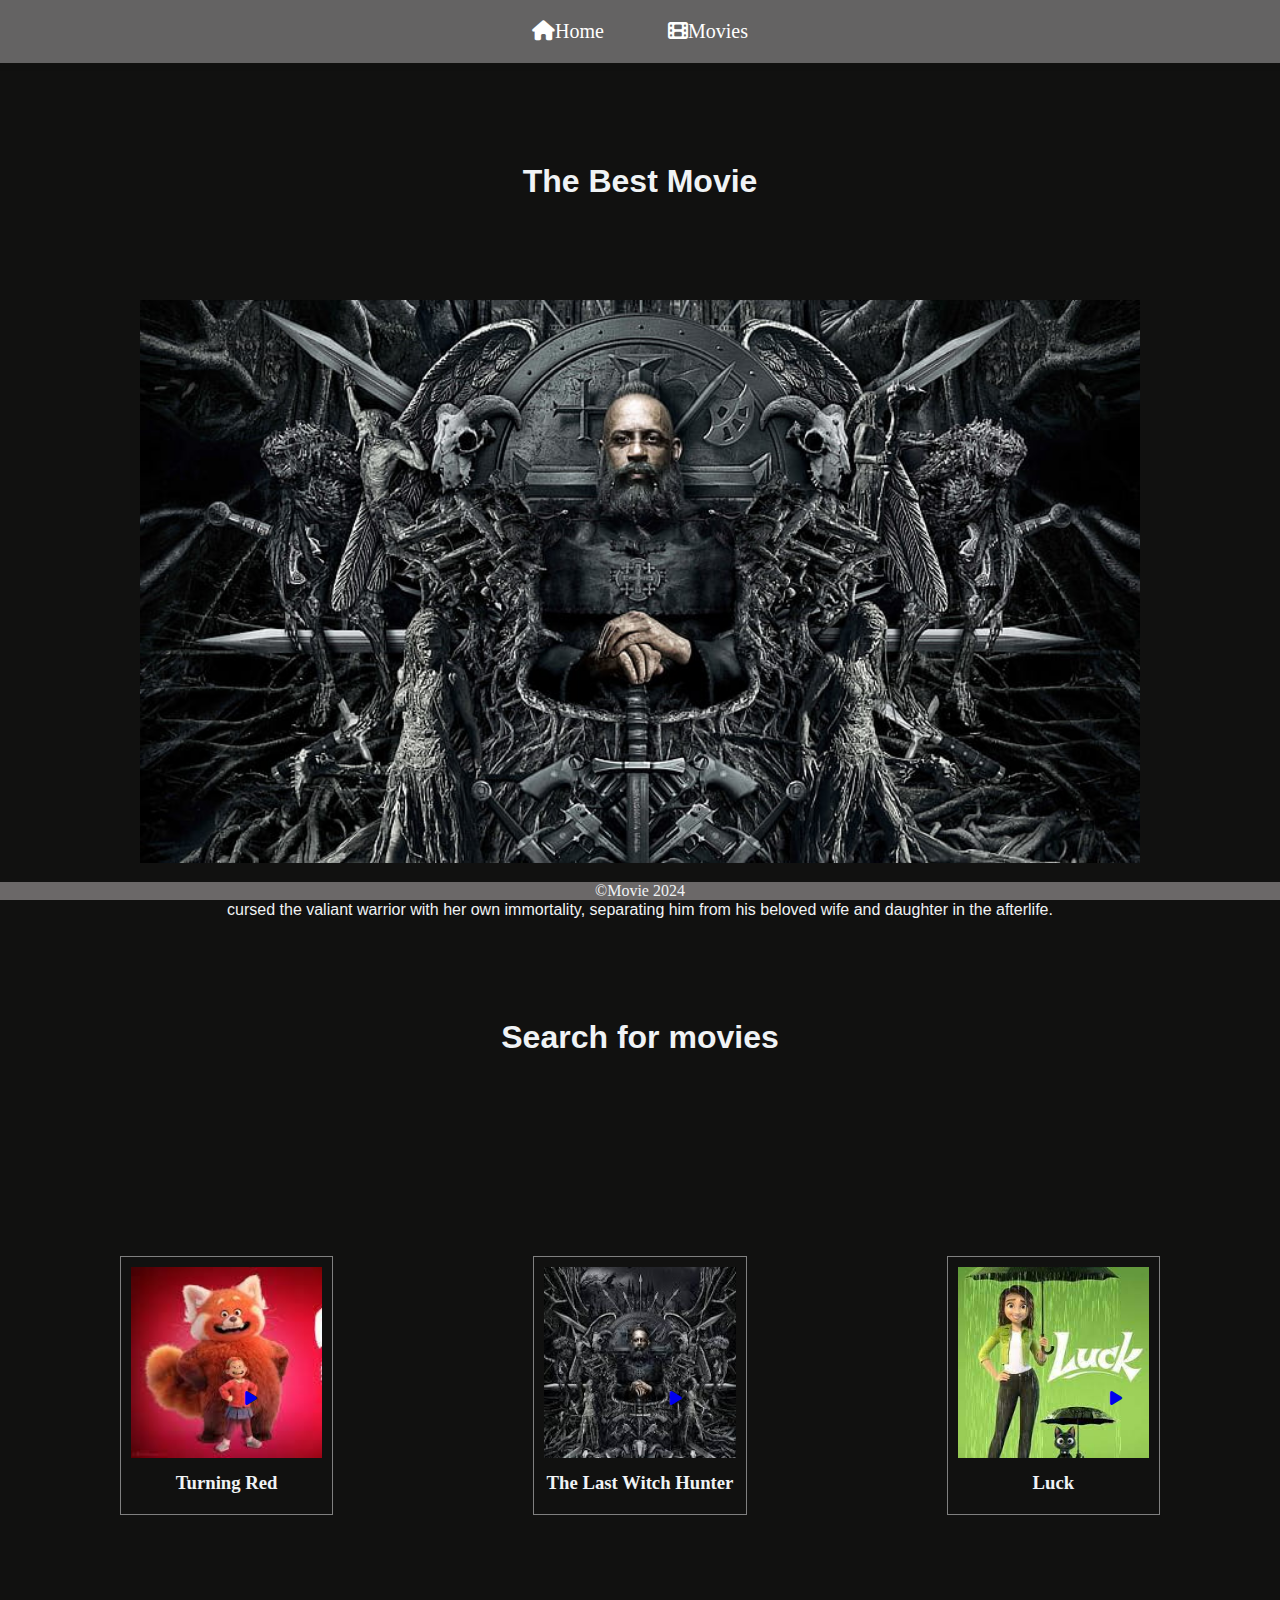
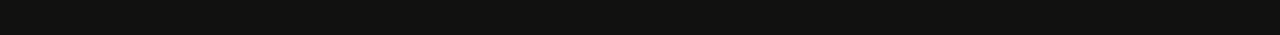
<file: index.html>
<!DOCTYPE html>
<html lang="en">
<head>
    <meta charset="UTF-8">
    <meta name="viewport" content="width=device-width, initial-scale=1.0">
    <title></title>
    <link rel="stylesheet" href="style.css">
    <link rel="stylesheet" href="https://cdnjs.cloudflare.com/ajax/libs/font-awesome/6.5.1/css/all.min.css">
    <link rel="icon" href="favicon.ico">
    <link rel="stylesheet" href="https://fontawesome.com/icons/play?f=classic&s=solid">
</head>
<body>
    <header>
        <nav>
            <ul>
                <li><a href="index.html"><i class="fa-solid fa-house"></i>Home</a></li>
                <li><a href="Movies.html"><i class="fa-solid fa-film"></i>Movies</a></li>
            </ul>
        </nav>
    </header>
    <div class="test">
    <h1>The Best Movie </h1>
    </div>
    <div class="item">
    <img  src="images\HD-wallpaper-the-last-witch-hunter.jpg" width="1000" alt="Movie Thumnail">
    <p>Centuries ago, Kaulder (Vin Diesel) managed to slay the all-powerful Witch Queen, decimating her followers in the process. Before her death, she cursed the valiant warrior with her own immortality, separating him from his beloved wife and daughter in the afterlife.
    </p>
    </div>
    <div class="h2">
        <h1>Search for movies</h1>
    </div>
    <div class="gallary">
        <div class="photo">
          <img src="images\download (1).jpg" alt="Movie Thumnail" class="image">
          <h3>Turning Red</h3>
        </div>
        <div class="over">
            <a href="movie details.html" class="Icon" title="play video">
                <i class="fa-solid fa-play"></i>
            </a>
        </div>
        <div class="photo">
          <img src="images\download (2).jpg" alt="Movie Thumnail" class="image">
          <h3>The Last Witch Hunter</h3>
        </div>
        <div class="overplay">
            <a href="movie details.html"  class="Icon" title="play video">
             <i class="fa-solid fa-play"></i>  
            </a>
        </div>
        <div class="photo">
          <img src="images\images.jpg" alt="Movie Thumnail" class="image">
          <h3>Luck</h3>
        </div>
        <div class="overlay">
            <a href="movie details.html" class="Icon" title="play video">
                <i class="fa-solid fa-play"></i>
            </a>
        </div>   
      </div>
      <footer>
        <p class="f">&copy;Movie 2024</p>
      </footer>
</body>
</html>
</file>
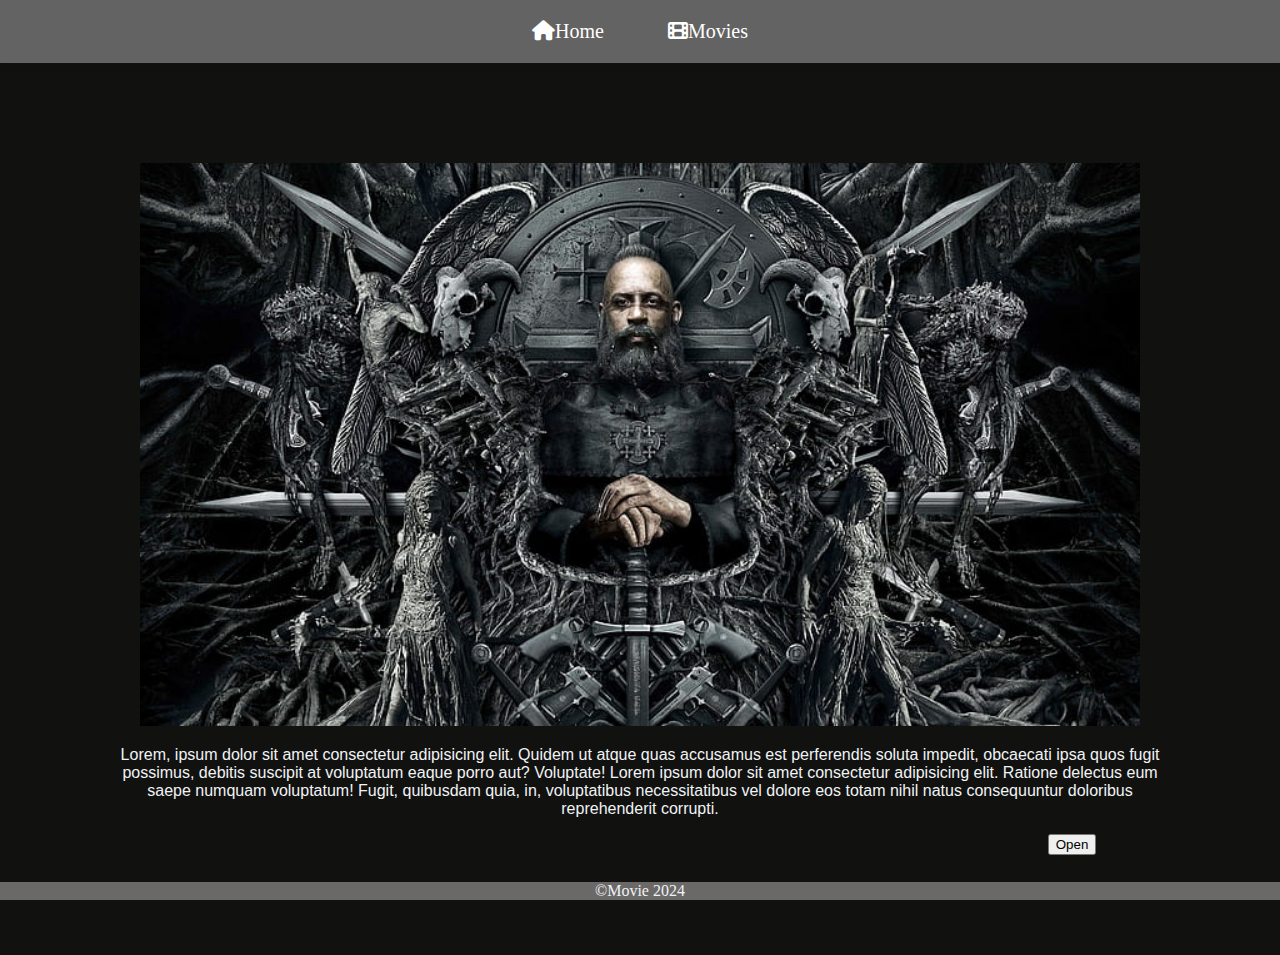
<file: movie details.html>
<!DOCTYPE html>
<html lang="en">
<head>
    <meta charset="UTF-8">
    <meta name="viewport" content="width=device-width, initial-scale=1.0">
    <title>Movies</title>
    <link rel="stylesheet" href="style.css">
    <link rel="stylesheet" href="https://cdnjs.cloudflare.com/ajax/libs/font-awesome/6.5.1/css/all.min.css">
    <link rel="icon" href="favicon.ico">
    
</head>
<body>
    <header>
        <nav>
            <ul>
                <li><a href="index.html"><i class="fa-solid fa-house"></i>Home</a></li>
                <li><a href="Movies.html"><i class="fa-solid fa-film"></i>Movies</a></li>
            </ul>
        </nav>
    </header>
    <div class="item">
    <img  src="images\HD-wallpaper-the-last-witch-hunter.jpg" width="1000" alt="Movie Thumnail">
    <p>Lorem, ipsum dolor sit amet consectetur adipisicing elit. Quidem ut atque quas accusamus est perferendis soluta impedit, obcaecati ipsa quos fugit possimus, debitis suscipit at voluptatum eaque porro aut? Voluptate! Lorem ipsum dolor sit amet consectetur adipisicing elit. Ratione delectus eum saepe numquam voluptatum! Fugit, quibusdam quia, in, voluptatibus necessitatibus vel dolore eos totam nihil natus consequuntur doloribus reprehenderit corrupti.</p>
    <a href="browse.html">
        <form>
        <input type="button" value="Open" class="mmm">
        </form>    
        </a>
    </div>
    <footer>
        <p class="f">&copy;Movie 2024</p>
      </footer>
</body>
</html>
</file>
<file: style.css>
body{
    background-color:rgb(17, 17, 16) ;
    color: rgb(240, 243, 245);
    margin: 0%;
    padding: 0%;
}
ul, a {
list-style:none;
margin: 0%;
padding: 0%;
text-decoration: none;
}
header{
    background-color:rgb(100, 99, 99) ;
    padding:20px 0;
    box-shadow:0 2px 4px rgb(17, 17, 16);

}
nav ul {
    display: flex;
    justify-content: center;
}
nav ul li {
    margin: 0 20px ;
}
nav ul li a {
    color: white;
    font-size:20px ;
    padding:6px 12px ;
    border-radius:6px ;
    transition: background-color 0.3s;
}
nav ul li a:hover,nav ul li a:focus {
    background-color:black;
}
.test{
    text-align: center;
    font-family: Impact, Haettenschweiler, 'Arial Narrow Bold', sans-serif;
}
.item {
    text-align: center;
}
.item p{
    font-family: Impact, Haettenschweiler, 'Arial Narrow Bold', sans-serif;   
}
div {
    margin: 100px;
}
.h2 {
    text-align: center;
    font-family: Impact, Haettenschweiler, 'Arial Narrow Bold', sans-serif;
}
img#martin {
    width:260px ;
    border: 20px solid gray ;
    display: inline-block;
    flex-direction: row;
    align-items: center;
    justify-content: center;
    margin-left: 20px;
    position: relative;
    left: 500
}
.tom {
display: inline-block;
flex-direction: row;
text-align: center;
justify-content: center;
}
.movies {
    display: inline-block;
    flex-direction: row;
    text-align: center;
    justify-content: center;
    margin-left: 100px;
    position: sticky;
}
.movies{
    position: relative;
}
.movies img{
    max-width:250px;
    height: auto;
    margin: 50px;
}
.movie-text{
    position: absolute;
    top: 155px;
    left: 35px;
}
.movies-text{
    position: absolute;
    top: 155px;
    left: 300px;
}
.text{
    position: absolute;
    top: 155px;
    left: 665px;
    text-align: center;
}
.box {
display: flex;
flex-direction: row;
flex-wrap: wrap;
gap: 1px;
}
.pages {
width: 50px;
height: 50px;
background-color: white;
color:black;
display: flex;
justify-content: center;
align-content: center;
margin: 1px;
padding: 0px;
font-size: 30px;
text-decoration: black;
position: relative;
left: 780px;
}
.pages a:hover{
background-color: gray;
}
.gallary {
    display: flex;
    justify-content: space-around;
    margin: 20px;
}
.photo {
    border: 1px solid gray;
    padding: 10px;
    text-align: center;
}
.photo img {
    width: 100%;
    height: auto;
}
.photo h3 {
    margin:10px 0;
}
.photo p {
    color: #6666;
}
.photo{
    position: relative;
    width: 50%;
}
.image {
    width: 100%;
}

.f {
    display: inline-block;
    flex-direction: row;
    justify-content: center;
    text-align: center;
    margin: auto;
    width: 100%;
    height: 100%;
}
.mmm {
    display: inline-block;
    flex-direction: row;
    justify-content: center;
    text-align: center;
    margin: auto;
    margin-left: 80%;
    }

footer{
    position: fixed;
    bottom: 0px;
    width: 100%;
    background-color: darkslategrey; 
}
.o {
    font-size: 16px;
    font-style: italic;
    font-family: Impact, Haettenschweiler, 'Arial Narrow Bold', sans-serif;
    margin: 0px;
    padding: 16px; 
}
footer{
    position: fixed;
    bottom: 0px;
    width: 100%;
    background-color: rgb(107, 104, 104);
}
.s{
    font-size: 16px;
    font-style: italic;
    font-family: Impact, Haettenschweiler, 'Arial Narrow Bold', sans-serif;
    margin: 0px;
    padding: 16px;
}
.over {
    position: absolute;
    left: 145px;
    right: 10px;
    top: 1290px;
    bottom:1290px;
}
.overplay {
    position: absolute;
    left: 570px;
    right: 10px;
    top: 1290px;
    bottom:1290px;
}
.overlay {
    position: absolute;
    left: 1010px;
    right: 10px;
    top: 1290px;
    bottom:1290px;
}
.english { position: absolute;
    left: 260px;
    right: 0px;
    top: 330px;
    bottom:0px;}
.englis { position: absolute;
     left: 900px;
     right: 0px;
     top:330px;
     bottom:0px;}
.engli { position: absolute;
     left:px;
     right: 250px;
     top: 330px;
     bottom:0px;}
.engl { position: absolute;
     left: px;
     right: 1550px;
     top:1100px;
     bottom:0px;}
.eng { position: absolute;
     left: px;
     right: 900px;
     top:1100px;
     bottom:0px;} 
.en { position: absolute;
     left: px;
     right: 250px;
     top:1100px;
     bottom:0px;}
@keyframes fadeInOut{ 
    0%{
      opacity: 0;  

    }
    50%{
        opacity: 1;
    }
    100%{
        opacity: 0;
    }
}
.photo :hover{
animation: fadeInOut 3s ease-in-out infinite;
}
@keyframes fadeInOut{ 
    0%{
      opacity: 0;  

    }
    50%{
        opacity: 1;
    }
    100%{
        opacity: 0;
    }
}
.overplay :hover{
animation: fadeInOut 3s ease-in-out infinite;
}
@keyframes fadeInOut{ 
    0%{
      opacity: 0;  

    }
    50%{
        opacity: 1;
    }
    100%{
        opacity: 0;
    }
}
.over :hover{
animation: fadeInOut 3s ease-in-out infinite;
}
@keyframes fadeInOut{ 
    0%{
      opacity: 0;  

    }
    50%{
        opacity: 1;
    }
    100%{
        opacity: 0;
    }
}
.overlay :hover{
animation: fadeInOut 3s ease-in-out infinite;
}
@keyframes fadeInOut{ 
    0%{
      opacity: 0;  

    }
    50%{
        opacity: 1;
    }
    100%{
        opacity: 0;
    }
}
.en :hover{
animation: fadeInOut 3s ease-in-out infinite;
}
@keyframes fadeInOut{ 
    0%{
      opacity: 0;  

    }
    50%{
        opacity: 1;
    }
    100%{
        opacity: 0;
    }
}
.eng :hover{
animation: fadeInOut 3s ease-in-out infinite;
}
@keyframes fadeInOut{ 
    0%{
      opacity: 0;  

    }
    50%{
        opacity: 1;
    }
    100%{
        opacity: 0;
    }
}
.engl :hover{
animation: fadeInOut 3s ease-in-out infinite;
}
@keyframes fadeInOut{ 
    0%{
      opacity: 0;  

    }
    50%{
        opacity: 1;
    }
    100%{
        opacity: 0;
    }
}
.engli :hover{
animation: fadeInOut 3s ease-in-out infinite;
}
@keyframes fadeInOut{ 
    0%{
      opacity: 0;  

    }
    50%{
        opacity: 1;
    }
    100%{
        opacity: 0;
    }
}
.englis :hover{
animation: fadeInOut 3s ease-in-out infinite;
}
@keyframes fadeInOut{ 
    0%{
      opacity: 0;  

    }
    50%{
        opacity: 1;
    }
    100%{
        opacity: 0;
    }
}
.english :hover{
animation: fadeInOut 3s ease-in-out infinite;
}
</file>
